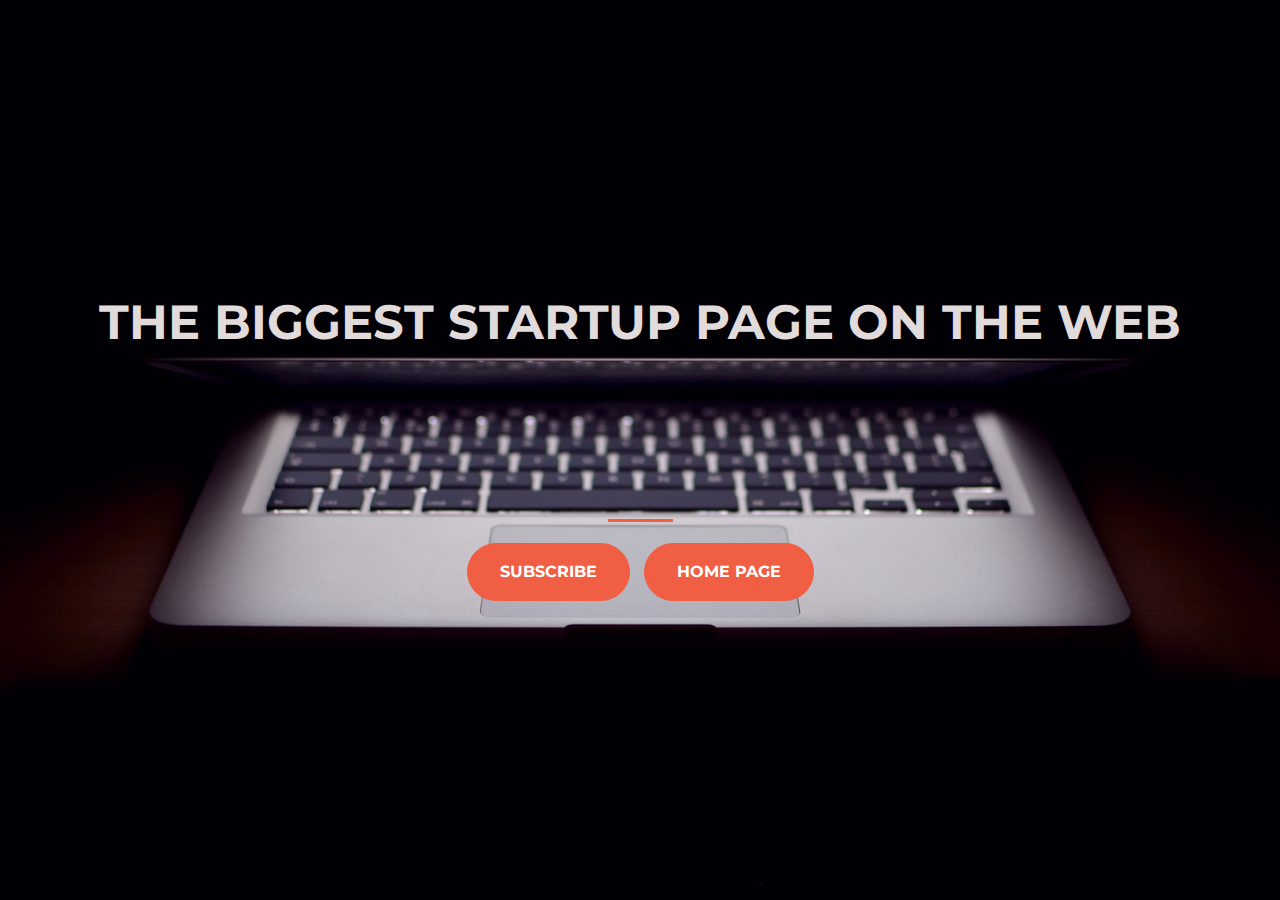
<file: index.html>
<!DOCTYPE html>
<html>
  <head>
    <title>Startup</title>
 <link rel="icon" href="favicon.png" type="image/gif">
    <!-- Required meta tags -->
    <meta charset="utf-8">
    <meta name="viewport" content="width=device-width, initial-scale=1, shrink-to-fit=no">

    <!-- Google Fonts -->
    <link href="https://fonts.googleapis.com/css?family=Montserrat" rel="stylesheet">

    <!-- Bootstrap CSS from a CDN. This way you don't have to include the bootstrap file yourself -->
    <link rel="stylesheet" href="https://stackpath.bootstrapcdn.com/bootstrap/4.3.1/css/bootstrap.min.css" integrity="sha384-ggOyR0iXCbMQv3Xipma34MD+dH/1fQ784/j6cY/iJTQUOhcWr7x9JvoRxT2MZw1T" crossorigin="anonymous">
    <!-- Your own stylesheet -->
    <link rel="stylesheet" type="text/css" href="style.css">
  </head>
  <body>
    <div class="container d-flex align-items-center h-100">
      <div class="row">
        <header class="text-center col-12">
          <h1 class="text-uppercase"><strong>The biggest startup page on the web</strong></h1>
        </header>
        <div class="buffer col-12"></div>
        <section class="text-center col-12">
          <hr>
        <a href="https://mailchi.mp/720a3b8b6f80/mark"><button class="btn btn-primary btn-xl">Subscribe</button></a>   
        <a href="home.html"><button class="btn btn-primary btn-xl">Home Page</button></a>
        </section>
      </div>
    </div>
  </body>
</html>
</file>
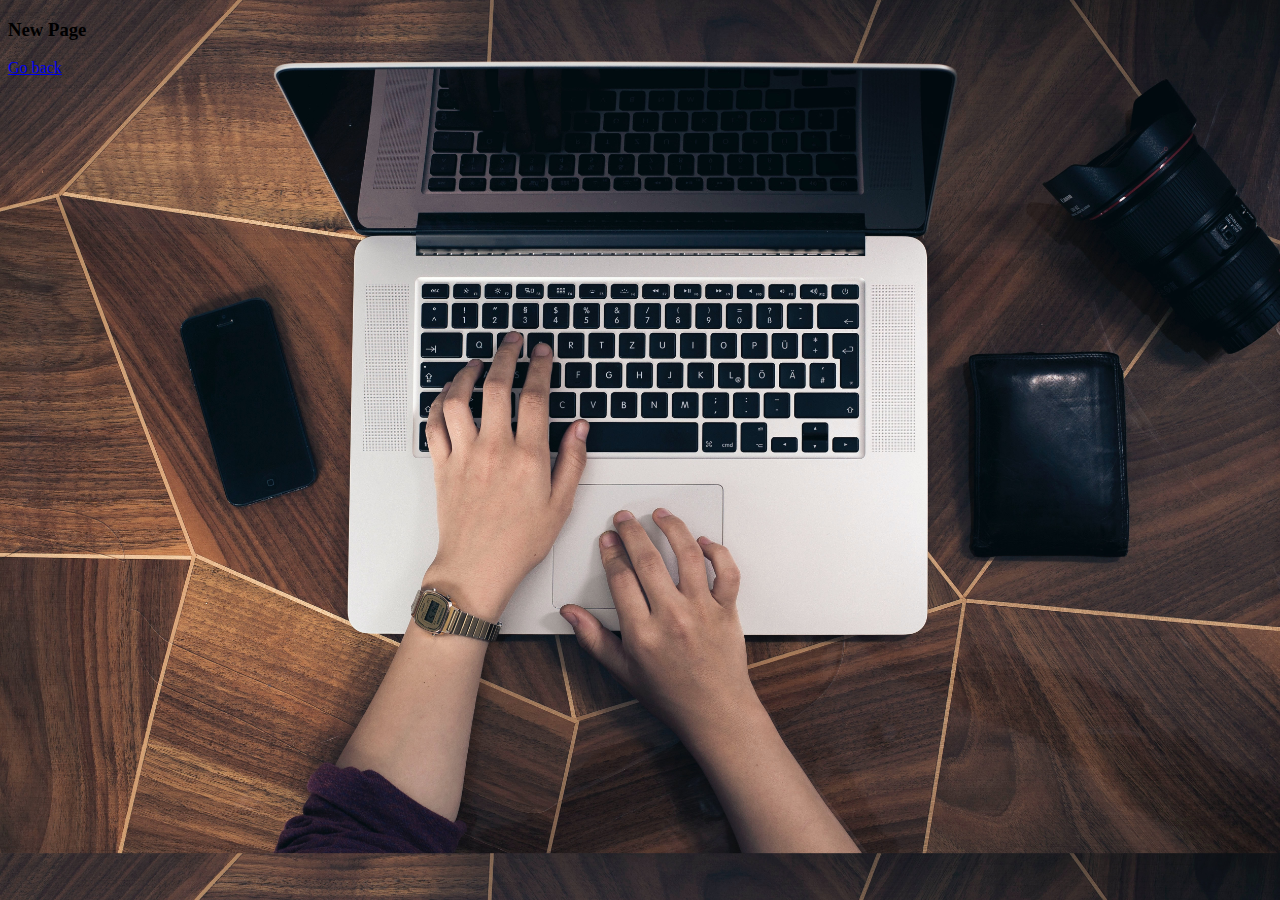
<file: Second.html>
<!DOCTYPE html>
<html>
<head>
	<title>Page 2</title>
	<link rel="icon" href="favicon.png" type="image/gif">
	<link rel="stylesheet" type="text/css" href="Style2.css">
</head>
<body>
<h3>New Page</h3>

<a href="index.html">Go back</a>

</body>
</html>
</file>
<file: style.css>
body,
html {
  width: 100%;
  height: 100%;
  font-family: 'Montserrat', sans-serif;
  background: url(header.jpg) no-repeat center center fixed; 
  -webkit-background-size: cover;
  -moz-background-size: cover;
  -o-background-size: cover;
  background-size: cover;
}

h1 {
  font-size: 3rem;
  color: #e2dbdb;
}

hr {
  border-color: #F05F44;
  border-width: 3px;
  max-width: 65px;
}

.buffer {
  height: 9rem;
}

.btn {
  font-weight: 700;
  border-radius: 300px;
  text-transform: uppercase;
  margin: 5px;
}

.btn-primary {
  background-color: #F05F44;
  border-color: #F05F44;
}

.btn-primary:hover {
  background-color: #ee4b08;
  border-color: #ee4b08;
  border-width: 4px;
}

.btn-xl {
  padding: 1rem 2rem;
}
</file>
<file: Style2.css>
body {
	background-image: url("background 2.jpg");
	background-size: cover;
}
</file>
